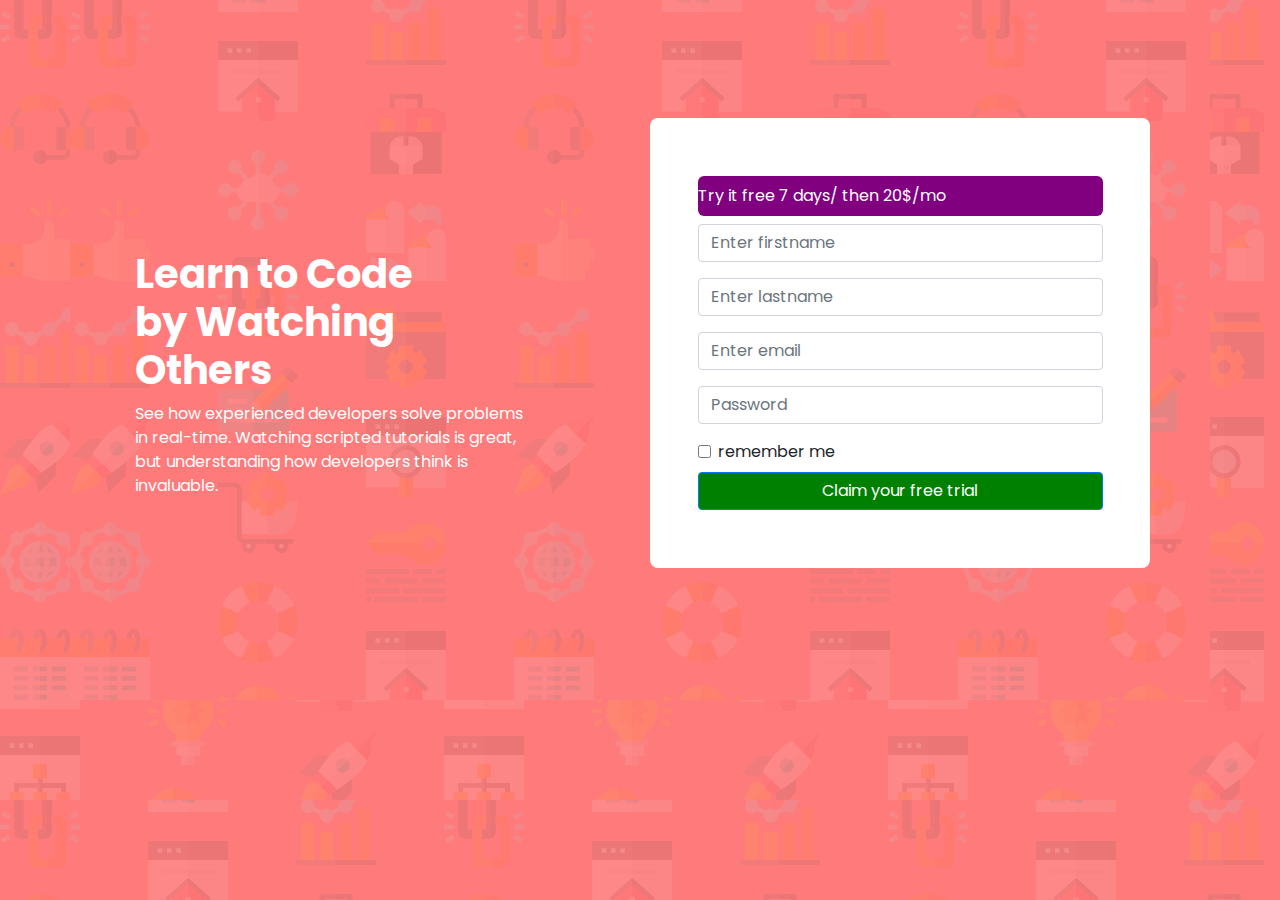
<file: index.html>
<!DOCTYPE html>
<html lang="en">
<head>
  <meta charset="UTF-8">
  <meta name="viewport" content="width=device-width, initial-scale=1.0"> <!-- displays site properly based on user's device -->
  <link rel="stylesheet" href="style.css">
  <link rel="stylesheet" href="https://cdn.jsdelivr.net/npm/bootstrap@4.0.0/dist/css/bootstrap.min.css" integrity="sha384-Gn5384xqQ1aoWXA+058RXPxPg6fy4IWvTNh0E263XmFcJlSAwiGgFAW/dAiS6JXm" crossorigin="anonymous">

  <link rel="icon" type="image/png" sizes="32x32" href="./images/favicon-32x32.png">
  
  <title>Frontend Mentor | Intro component with sign up form</title>

  <!-- Feel free to remove these styles or customise in your own stylesheet 👍 -->
  <style>
    .attribution { font-size: 11px; text-align: center; }
    .attribution a { color: hsl(228, 45%, 44%); }
  </style>
</head>
    
    <body style="background-color: hsl(0, 100%, 74%);">
<div class="container">
  <div class="text two">
    <div class="text-con">
      <h1 class="h11">Learn to Code by Watching Others</h1>
      <p class="para"> See how experienced developers solve problems in real-time. Watching scripted tutorials is great, 
        but understanding how developers think is invaluable.</p>
    </div>
  </div>
  <div class="login two">
    <div class="free-trial">Try it free 7 days/ then 20$/mo</div>
    <div class="form">
    
      <div class="form-group">
        
        <input type="text" class="form-control" id="firstname" aria-describedby="emailHelp" placeholder="Enter firstname">
        <small id="yo" class="form-text text-mute"></small>
      </div>

      
      <div class="form-group">
       
        <input type="text" class="form-control" id="lasttname" aria-describedby="emailHelp" placeholder="Enter lastname">
        <small id="yo1" class="form-text text-mute"></small>
      </div>

      
      <div class="form-group">
        
        <input type="email" class="form-control" id="email" aria-describedby="emailHelp" placeholder="Enter email">
        <small id="mailtxt" class="form-text text-mute"></small>
      </div>

      <div class="form-group">
        
        <input type="password" class="form-control" id="password" placeholder="Password">
        <small id="yo2" class="form-text text-mut"></small>

      </div>
      <div class="form-check">
        
        <input type="checkbox" class="form-check-input" id="exampleCheck1">
        <label for="exampleCheck1"> remember me</label>
      </div>
      
      <button type="submit" class="btn btn-primary" id="submit">Claim your free trial</button>
    
  </div>
 
</div>

</body>
<script>
  let firstname = document.getElementById('firstname');
  let lastname = document.getElementById('lasttname');
  let smalltxt = document.getElementById('yo');
  let smalltxt1 = document.getElementById('yo1');
  let passtxt1 = document.getElementById('yo2');
let gmail = document.getElementById('email');
let mailtxt = document.getElementById('mailtxt');

  let password = document.getElementById('password');
  let submit = document.getElementById('submit');

  submit.addEventListener('click', function(){
    if(firstname.value!='' && firstname.value.length >= 3 && firstname.value.length <= 15){
      smalltxt.innerText = 'looks good'
      smalltxt.style.color = 'green'    
    }
    else{
      smalltxt.innerText = 'please enter a valid first name!' +  '  ' +  firstname.value + '  ' +  'is either too short or too long'
      smalltxt.style.color = 'red' 
    }

    if(lastname.value!='' && lastname.value.length >= 3 && lastname.value.length <= 15){
      smalltxt1.innerText = 'looks good'
      smalltxt1.style.color = 'green'    
    }
    else{
      smalltxt1.innerText = 'please enter a valid last name' + '  ' +  lastname.value + '  ' + 'is either too short or too long' 
      smalltxt1.style.color = 'red' 
    }

    if(password.value != '' && password.value.length >=7 && password.value.length <=30){
      passtxt1.innerText = 'looks good'
      passtxt1.style.color = 'green'    
    }
    else{
      passtxt1.innerText = 'please enter a valid password'
      passtxt1.style.color = 'red' 
    }

    if(gmail.value.includes('@gmail.com')){
      mailtxt.innerText = 'looks good'
      mailtxt.style.color = 'green'
    }
    else{
      mailtxt.innerText = 'please enter a valid email adrdess'
      mailtxt.style.color = 'red' 
    }
          
    if(mailtxt.innerText=='looks good' && passtxt1.innerText=='looks good' && smalltxt1.innerText=='looks good' && smalltxt.innerText=='looks good'){
      window.location.assign("thank-you.index.html")
      submit.click()
      alert('sign up sucessful!')
    }
  })
</script>
</html>
</file>
<file: style.css>
@import url('https://fonts.googleapis.com/css2?family=Poppins&display=swap');
@import url('https://fonts.googleapis.com/css2?family=Poppins:wght@400;800&display=swap');
*{
    font-family: 'Poppins', sans-serif;
 }

body{
    background-color: hsl(0, 100%, 74%);
    background-image: url("bg-intro-desktop.png");
    display: flex;
    justify-content: center;
    align-items: center;
}

.two{
    width: 50%;
}
.h11{
    font-weight: bolder;
}

.login{
    border-radius: 8px;
    display: flex;
    flex-direction: column;
    align-items: center;
    justify-content: center;
    margin: 118px 20px 0 10px;
    width: 500px;
    height: 450px;
    background-color: white;
}
.free-trial{
    margin-bottom: 8px;
    width: 81%;
    color: white;
    border-radius: 6px;
    background-color: purple;
    display: flex;
    align-items: center;
    height: 40px;
}

.text-con{
    color: white;
    width: 300px;
    margin: 250px 0 0 50px;
}
.form{
    width: 405px;
}
#submit{
    width: inherit;
    background-color: green;

}
.para{
    width: 400px;
}
.form-control{
    width: 130px;
    
}

.container{
    background-color: hsl(0, 100%, 74%);
    background-image: url("bg-intro-desktop.png");
    display: flex;
    height: 700px;
    width: 1200px;
}

@media (max-width: 1000px){
    .text-con{
        margin: 200px 90px 0 9px;
    }
    .para{
        width:332px;
    }
    
}
@media (max-width: 985px){
    .container{
        max-width: 900px !important;
    }

    .para{
        width: 300px;
    }
    .login{
        width: 400px;
    }
    .form{
        width: 350px;
    }
}



@media (max-width: 800px){
    .container{
        display: grid;
        width: 40vw;
        margin-bottom: 00px;
    }
    .login, .form-control{
        width: 84vw;
    }
    .login{
        height: 400px;
        margin:80px 0 5px 0 ;
    }

    .form{
        width: inherit;
    }
    .text-con{
        margin: 20px 0 10px 0;
    }

    .para {
        width: 332px;
      }
    .text{
        margin: auto;
        width: 80vw;
    }
}
</file>
